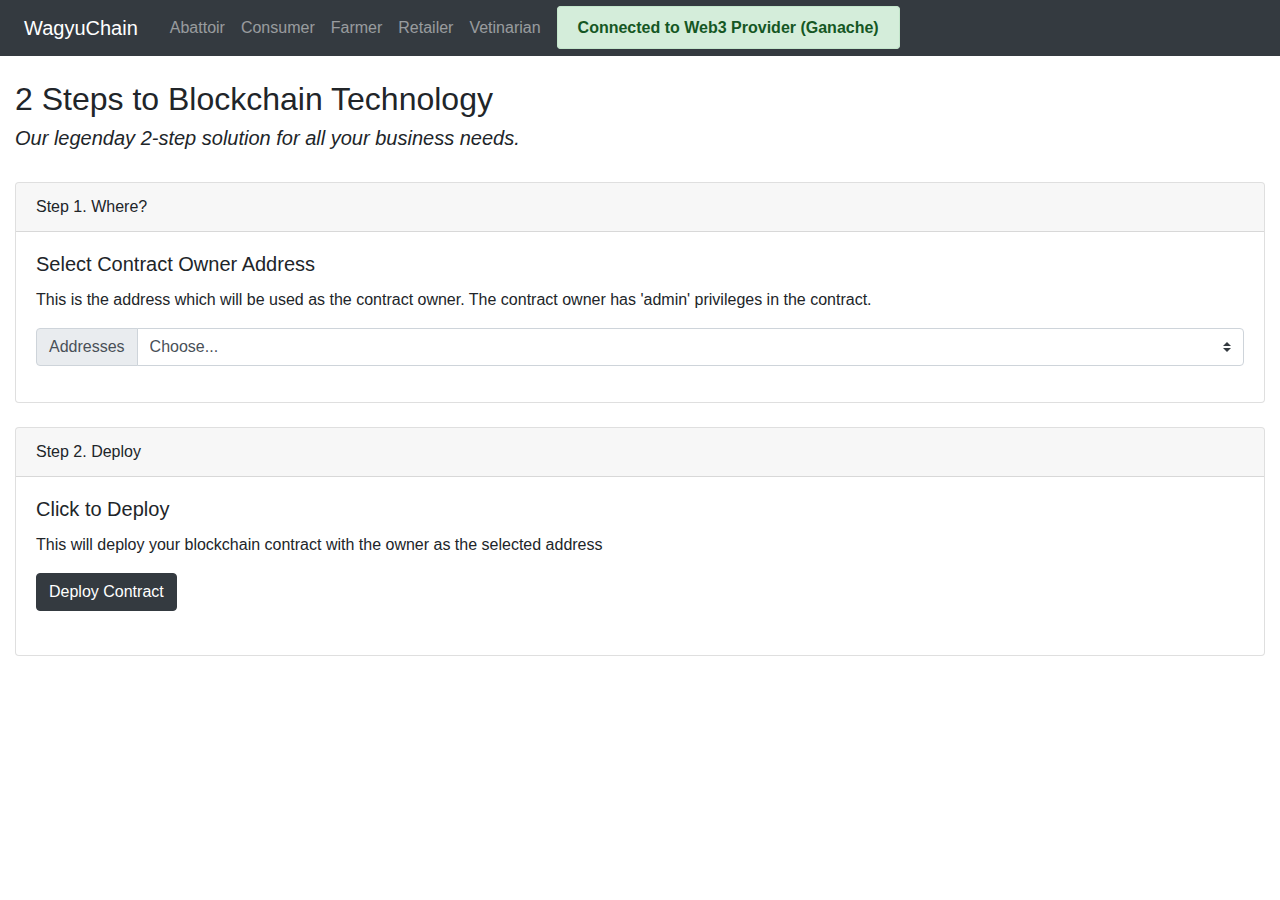
<file: WagyuChainFrontEnd/index.html>
<!DOCTYPE html>
<html lang="en">
<head>
    <meta charset="UTF-8">
    <title>WagyuChain Blockchain</title>
    <script src="https://code.jquery.com/jquery-3.4.0.min.js"></script>
    <script src="js/bootstrap.js"></script>
    <script src="js/web3.js"></script>
    <script src="js/wagyu_contract_helper.js"></script>
    <link rel="stylesheet" href="css/bootstrap.min.css"/>
    <link rel="stylesheet" href="css/wagyuchain.css"/>
    <link rel="stylesheet" href="https://use.fontawesome.com/releases/v5.8.1/css/all.css"
          integrity="sha384-50oBUHEmvpQ+1lW4y57PTFmhCaXp0ML5d60M1M7uH2+nqUivzIebhndOJK28anvf" crossorigin="anonymous">
</head>
<body>
<nav class="navbar navbar-expand-sm bg-dark navbar-dark">
    <!-- Links -->
    <ul class="nav navbar-nav">
        <li class="nav-item">
            <a class="navbar-brand nav-fill nav-link active" href="#index" data-toggle="tab">WagyuChain</a>
        </li>
        <li class="nav-item">
            <a class="nav-link" href="#abattoir" data-toggle="tab">Abattoir</a>
        </li>
        <li class="nav-item">
            <a class="nav-link" href="#consumer" data-toggle="tab">Consumer</a>
        </li>
        <li class="nav-item">
            <a class="nav-link" href="#farmer" data-toggle="tab">Farmer</a>
        </li>
        <li class="nav-item">
            <a class="nav-link" href="#retailer" data-toggle="tab">Retailer</a>
        </li>
        <li class="nav-item">
            <a class="nav-link" href="#vetinarian" data-toggle="tab">Vetinarian</a>
        </li>
        <li class="nav-item">
            <div class="nav-link"><strong class="alert alert-danger" id="web3provider_connection">Not Connected to Web3
                Provider</strong></div>
        </li>
    </ul>
    <div class="collapse navbar-collapse" id="navbarSupportedContent-4">
        <ul class="navbar-nav ml-auto">
            <li class="nav-item">
                <a class="nav-link"><b>Account</b></a>
            </li>
            <li class="nav-item dropdown">
                <div class="dropdown show">
                    <button type="button" class="btn btn-secondary dropdown-toggle" data-toggle="dropdown"
                            aria-haspopup="true" aria-expanded="false">
                        Select Account...
                    </button>

                    <div class="dropdown-menu dropdown-menu-right" aria-labelledby="dropdownMenuLink"
                         id="navbarProfiles">
                        <!--Add ether accounts here with template below-->
                        <!--<a class="dropdown-item" href="#">Add Account</a>-->
                    </div>
                </div>
            </li>
            <li class="nav-item">
                <a class="nav-link"><i class="fab fa-ethereum"></i><span id="activeAccountBalance"></span></a>
            </li>
        </ul>
    </div>
</nav>
<div class="container-fluid">
    <div id="alert-container"></div>
    <div class="tab-content">
        <div class="tab-pane active" id="index">
            <br/>
            <h2>2 Steps to Blockchain Technology</h2>
            <h5><i>Our legenday 2-step solution for all your business needs.</i></h5>
            <br/>
            <div class="card">
                <div class="card-header">
                    Step 1. Where?
                </div>
                <div class="card-body">
                    <h5 class="card-title">Select Contract Owner Address</h5>
                    <p class="card-text">This is the address which will be used as the contract owner. The contract
                        owner has 'admin' privileges in the contract. </p>
                    <div class="input-group mb-3">
                        <div class="input-group-prepend">
                            <label class="input-group-text" for="ownerAddress">Addresses</label>
                        </div>
                        <select class="custom-select" id="ownerAddress">
                            <option selected>Choose...</option>
                        </select>
                    </div>
                    <h6 id="notification_contract_already_exists" style="display: none">Contract already exists</h6>
                </div>
            </div>
            <br/>
            <div class="card">
                <div class="card-header">
                    Step 2. Deploy
                </div>
                <div class="card-body">
                    <h5 class="card-title">Click to Deploy</h5>
                    <p class="card-text">This will deploy your blockchain contract with the owner as the selected
                        address</p>
                    <input type="button" id="btnDeployContract" value="Deploy Contract" class="btn btn-dark"
                           onclick="deployContract();">
                    <br/>
                    <br/>
                    <div id="container_deployed" class="card-body alert alert-success" style="display: none">
                        <h5 class="card-title">Contract Deployed</h5>
                        <p id="container_deploy_address_holder" class="card-text">Contract deployed to address</p>
                    </div>
                </div>
            </div>
        </div>
        <div class="tab-pane" id="abattoir">
            <br/>
            <div class="card">
                <div class="card-body">
                    <h2>Abattoir Menu</h2>
                </div>
            </div>
            <br/>
            <div class="alert alert-danger alert-dismissible fade show" role="alert" id="error_alert_box"
                 hidden>
                <strong>Errors</strong>
                <ul id="error_list">
                </ul>
                <button type="button" class="close" data-dismiss="alert" aria-label="Close">
                    <span aria-hidden="true">&times;</span>
                </button>
            </div>
            <div class="card">
                <div class="card-header bg-light" data-toggle="collapse" href="#inputGroup01" style="cursor: pointer">
                    Slaughter Cow
                </div>
                <div class="collapse" id="inputGroup01">
                    <div class="card-body">
                        <div class="input-group mb-3">
                            <div class="input-group-prepend">
                                <label class="input-group-text" for="inputGroupSelect04_slaughterCow">Select Cow</label>
                            </div>
                            <select class="custom-select" id="inputGroupSelect04_slaughterCow">
                                <option selected>Choose...</option>
                            </select>
                        </div>
                        <div class="input-group mb-3">
                            <div class="input-group-prepend">
                                <label class="input-group-text" for="inputGroupSelect05_slaughterCow">Butcher</label>
                            </div>
                            <select class="custom-select" id="inputGroupSelect05_slaughterCow">
                                <option selected>Choose...</option>
                            </select>
                        </div>
                        <a href="#" id="btnSlaughterCow" class="btn btn-primary">Cow Slaughtered</a>
                    </div>
                </div>
            </div>
            <br/>
            <div class="card">
                <div class="card-header bg-light" data-toggle="collapse" href="#inputGroup02" style="cursor: pointer">
                    Add Cow Part
                </div>
                <div class="collapse" id="inputGroup02">
                    <div class="card-body">
                        <div class="input-group mb-3">
                            <div class="input-group-prepend">
                                <label class="input-group-text" for="inputGroupSelect01_addCowPart">Select Cow</label>
                            </div>
                            <select class="custom-select" id="inputGroupSelect01_addCowPart">
                                <option selected>Choose...</option>
                            </select>
                        </div>
                        <div class="input-group mb-3">
                            <div class="input-group-prepend">
                                <span class="input-group-text">Part ID</span>
                            </div>
                            <input type="number" class="form-control" id="inputNumberPartId">
                        </div>
                        <div class="input-group mb-3">
                            <div class="input-group-prepend">
                                <span class="input-group-text">Enter RFID Tag</span>
                            </div>
                            <input maxlength="32" type="text" class="form-control"
                                   aria-label="Amount (to the nearest dollar)" id="inputTextCowRFIDTag">
                        </div>
                        <div class="input-group mb-3">
                            <div class="input-group-prepend">
                                <span class="input-group-text">Butcher</span>
                            </div>
                            <select class="custom-select" id="inputGroupSelect02_addCowPart">
                                <option selected>Choose...</option>
                            </select>
                        </div>
                        <div class="input-group mb-3">
                            <div class="input-group-prepend">
                                <span class="input-group-text">Packaging ID</span>
                            </div>
                            <input type="number" class="form-control" id="inputNumberPackagingID">
                        </div>
                        <div class="input-group mb-3">
                            <div class="input-group-prepend">
                                <span class="input-group-text">Part Value</span>
                            </div>
                            <input type="number" class="form-control" id="inputNumberPartValue">
                        </div>
                        <div class="input-group mb-3">
                            <div class="input-group-prepend">
                                <span class="input-group-text">Part Description</span>
                            </div>
                            <input type="text" class="form-control" id="inputTextPartDescription">
                        </div>
                        <a href="#" id="btnAddCowPart" class="btn btn-primary">Add Part</a>
                    </div>
                </div>
            </div>
            <br/>
            <div class="card">
                <div class="card-header bg-light" data-toggle="collapse" href="#inputGroup03" style="cursor: pointer">
                    Set Part Value
                </div>
                <div class="collapse" id="inputGroup03">
                    <div class="card-body">
                        <div class="input-group mb-3">
                            <div class="input-group-prepend">
                                <label class="input-group-text" for="inputGroupSelect03_setPartValue">Cow</label>
                            </div>
                            <select class="custom-select" id="inputGroupSelect03_setPartValue">
                                <option selected>Choose...</option>
                            </select>
                        </div>
                        <div class="input-group mb-3">
                            <div class="input-group-prepend">
                                <span class="input-group-text">Part ID</span>
                            </div>
                            <input type="number" class="form-control" aria-label="Amount (to the nearest dollar)"
                                   id="inputPartValuePartId">
                        </div>
                        <Strong class="card-text">Current Part price is </Strong>
                        <p class="card-text" id="inputCurrentPartPrice_abattoir"></p>
                        <div class="input-group mb-3">
                            <div class="input-group-prepend">
                                <span class="input-group-text">New Price</span>
                            </div>
                            <input type="number" class="form-control" aria-label="Amount (to the nearest dollar)"
                                   id="inputPurchaseNewPartValue">
                        </div>
                        <a href="#" id="btnSetPartValue" class="btn btn-primary">Update Value</a>
                    </div>
                </div>
            </div>
            <br/>
        </div>
        <div class="tab-pane" id="consumer">
            <div class="card">
                <div class="card-body">
                    <h2>Consumer Menu</h2>
                </div>
            </div>
            <br/>
            <div class="alert alert-danger alert-dismissible fade show" role="alert" id="error_alert_box_Consumer"
                 hidden>
                <strong>Errors</strong>
                <ul id="error_list_Consumer">
                </ul>
                <button type="button" class="close" data-dismiss="alert" aria-label="Close">
                    <span aria-hidden="true">&times;</span>
                </button>
            </div>
            <div class="card">
                <div class="card-header bg-light" data-toggle="collapse" href="#inputGroup01_Consumer"
                     style="cursor: pointer">
                    Purchase Meat
                </div>
                <div class="collapse" id="inputGroup01_Consumer">
                    <div class="card-body">
                        <div class="input-group mb-3">
                            <div class="input-group-prepend">
                                <label class="input-group-text" for="inputGroupSelect01_Consumer">Cow</label>
                            </div>
                            <select class="custom-select" id="inputGroupSelect01_Consumer">
                                <option selected>Choose...</option>
                            </select>
                        </div>
                        <div class="input-group mb-3">
                            <div class="input-group-prepend">
                                <span class="input-group-text">Part ID</span>
                            </div>
                            <input type="number" class="form-control" aria-label="Amount (to the nearest dollar)"
                                   id="inputPurchasePartId_Consumer">
                        </div>
                        <a href="#" id="btnPurchasePart_Consumer" class="btn btn-primary">Purchase</a>
                    </div>
                </div>
            </div>
            <br/>
            <div class="card">
                <div class="card-header bg-light" data-toggle="collapse" href="#inputGroup02_Consumer"
                     style="cursor: pointer">
                    View Part History
                </div>

                <div class="collapse" id="inputGroup02_Consumer">
                    <div class="card-body">
                        <div class="input-group mb-3">
                            <div class="input-group-prepend">
                                <label class="input-group-text" for="inputGroupSelect02_Consumer">Cow</label>
                            </div>
                            <select class="custom-select" id="inputGroupSelect02_Consumer">
                                <option selected>Choose...</option>
                            </select>
                        </div>
                        <div class="input-group mb-3">
                            <div class="input-group-prepend">
                                <span class="input-group-text">Part ID</span>
                            </div>
                            <input type="number" class="form-control" aria-label="Amount (to the nearest dollar)"
                                   id="inputViewPartIdHistory">
                        </div>
                        <a href="#" id="btnViewPartHistory_Consumer" class="btn btn-primary">View</a>
                    </div>
                </div>
            </div>
            <br/>
        </div>
        <div class="tab-pane" id="farmer">
            <br/>
            <div class="card">
                <div class="card-body">
                    <h2>Farmer Menu</h2>
                </div>
            </div>
            <br/>
            <h4>Blockchain Actions</h4>
            <br/>
            <div class="alert alert-danger alert-dismissible fade show" role="alert" id="error_alert_box_Farmer"
                 hidden>
                <strong>Errors</strong>
                <ul id="error_list_Farmer">
                </ul>
                <button type="button" class="close" data-dismiss="alert" aria-label="Close">
                    <span aria-hidden="true">&times;</span>
                </button>
            </div>
            <div id="accordian">
                <div class="card">
                    <div class="card-header bg-light" data-toggle="collapse" href="#inputGroup01_Farmer"
                         style="cursor: pointer">
                        Add Cow
                    </div>
                    <div class="collapse" id="inputGroup01_Farmer">
                        <div class="card-body">
                            <h5 class="card-title">Create a blockchain entry for your cow</h5>
                            <div class="input-group mb-3">
                                <div class="input-group-prepend">
                                    <span class="input-group-text">Cow RFID Tag</span>
                                </div>
                                <input maxlength="32" type="text" class="form-control"
                                       aria-label="Amount (to the nearest dollar)" id="inputTextCowRFIDTag_Farmer">
                            </div>

                            <div class="input-group mb-3">
                                <div class="input-group-prepend">
                                    <span class="input-group-text">New Cow Address</span>
                                </div>
                                <input type="text" class="form-control" aria-label="Amount (to the nearest dollar)"
                                       id="inputTextNewAddress">
                                <div class="input-group-append">
                                    <button onclick="$('#inputTextNewAddress').val(generateNewAddress($('#inputTextCowRFIDTag_Farmer').val()))"
                                            class="btn btn-outline-secondary btn-dark" type="button"><span
                                            class="text-white">Auto-generate</span>
                                    </button>
                                </div>
                            </div>

                            <div class="input-group mb-3">
                                <div class="input-group-prepend">
                                    <div class="input-group-text">
                                        <input type="checkbox" aria-label="Checkbox for following text input"
                                               id="inputCheckIsMale"> Is Male Cow
                                    </div>
                                </div>
                            </div>

                            <div class="input-group mb-3">
                                <div class="input-group-prepend">
                                    <div class="input-group-text">
                                        <input type="checkbox" aria-label="Checkbox for following text input" checked
                                               id="inputCheckNoValidParentMale">
                                    </div>
                                    <label class="input-group-text" for="inputGroupSelect04_Farmer">Choose Male
                                        Parent</label>
                                </div>
                                <select class="custom-select" id="inputGroupSelect04_Farmer">
                                    <option selected>Choose...</option>
                                </select>
                                <div class="input-group-append">
                                    <button onclick="addEntryToSelect('inputGroupSelect04_Farmer', generateNewAddress($('#inputTextNewAddress').val()), true)"
                                            class="btn btn-outline-secondary btn-dark" type="button"><span
                                            class="text-white">Auto-generate</span>
                                    </button>
                                </div>
                            </div>

                            <div class="input-group mb-3">
                                <div class="input-group-prepend">
                                    <div class="input-group-text">
                                        <input type="checkbox" aria-label="Checkbox for following text input" checked
                                               id="inputCheckNoValidParentFemale">
                                    </div>
                                    <label class="input-group-text" for="inputGroupSelect05_Farmer">Choose Female
                                        Parent</label>
                                </div>
                                <select class="custom-select" id="inputGroupSelect05_Farmer">
                                    <option selected>Choose...</option>
                                </select>
                                <div class="input-group-append">
                                    <button onclick="addEntryToSelect('inputGroupSelect05_Farmer', generateNewAddress($('#inputTextNewAddress').val()), true)"
                                            class="btn btn-outline-secondary btn-dark" type="button"><span
                                            class="text-white">Auto-generate</span>
                                    </button>
                                </div>
                            </div>

                            <div class="input-group mb-3">
                                <div class="input-group-prepend">
                                    <label class="input-group-text" for="inputGroupSelect02_Farmer">Choose Farm</label>
                                </div>
                                <select class="custom-select" id="inputGroupSelect02_Farmer">
                                    <option selected>Choose...</option>
                                </select>
                                <div class="input-group-append">
                                    <button onclick="addEntryToSelect('inputGroupSelect02_Farmer', generateNewAddress(_activeAccount), true)"
                                            class="btn btn-outline-secondary btn-dark" type="button"><span
                                            class="text-white">Auto-generate</span>
                                    </button>
                                </div>
                            </div>

                            <div class="input-group mb-3">
                                <div class="input-group-prepend">
                                    <div class="input-group-text">
                                        <input type="checkbox" aria-label="Checkbox for following text input" checked
                                               id="inputCheckVet">
                                    </div>
                                    <span class="input-group-text">Vetinarian</span>
                                </div>
                                <select class="custom-select" id="inputTextVetAddress">
                                    <option selected>Choose...</option>
                                </select>
                                <div class="input-group-append">
                                    <button onclick="addEntryToSelect('inputTextVetAddress', generateNewAddress(_activeAccount), true)"
                                            class="btn btn-outline-secondary btn-dark" type="button"><span
                                            class="text-white">Auto-generate</span>
                                    </button>
                                </div>
                            </div>

                            <div class="input-group mb-3">
                                <div class="input-group-prepend">
                                    <span class="input-group-text">Weight (Kg)</span>
                                </div>
                                <input type="number" class="form-control" id="inputNumberWeight">
                            </div>

                            <div class="input-group mb-3">
                                <div class="input-group-prepend">
                                    <span class="input-group-text">Height and Length (cm)</span>
                                </div>
                                <input type="number" class="form-control" id="inputNumberHeight">
                                <input type="number" class="form-control" id="inputNumberLength">
                            </div>

                            <div class="input-group mb-3">
                                <div class="input-group-prepend">
                                    <span class="input-group-text">Value (Ether)</span>
                                </div>
                                <input type="number" class="form-control" aria-label="Amount (to the nearest dollar)"
                                       id="inputNumberEtherValue">
                            </div>

                            <div class="input-group mb-3">
                                <div class="input-group-prepend">
                                    <label for="inputGroupSelect03_Farmer" class="input-group-text">Abottoir</label>
                                </div>
                                <select class="custom-select" id="inputGroupSelect03_Farmer">
                                    <option selected>Choose...</option>
                                </select>
                                <div class="input-group-append">
                                    <button onclick="addEntryToSelect('inputGroupSelect03_Farmer', generateNewAddress(_activeAccount), true)"
                                            class="btn btn-outline-secondary btn-dark" type="button"><span
                                            class="text-white">Auto-generate</span>
                                    </button>
                                </div>
                            </div>
                            <a href="#" id="btnAddCow" class="btn btn-primary">Add New Cow</a>
                        </div>
                    </div>
                </div>
                <br/>
                <div class="card">
                    <div class="card-header bg-light" data-toggle="collapse" href="#inputGroup02_Farmer"
                         style="cursor: pointer">
                        Purchase Cow (Transfer)
                    </div>
                    <div class="collapse" id="inputGroup02_Farmer">
                        <div class="card-body">
                            <p class="card-text">Purchase a cow by selecting the cow below.</p>
                            <div class="input-group mb-3">
                                <div class="input-group-prepend">
                                    <label class="input-group-text" for="inputGroupSelect01_Farmer">Cows for
                                        Sale</label>
                                </div>
                                <select class="custom-select" id="inputGroupSelect01_Farmer">
                                    <option selected>Choose...</option>
                                </select>
                            </div>
                            <a href="#" id="btnPurchaseCow" class="btn btn-primary">Purchase</a>
                        </div>
                    </div>
                </div>
                <br/>
                <div class="card">
                    <div class="card-header bg-light" data-toggle="collapse" href="#inputGroup03_Farmer"
                         style="cursor: pointer">
                        Relocate Cow
                    </div>
                    <div class="collapse" id="inputGroup03_Farmer">
                        <div class="card-body">
                            <p class="card-text">Transfer cow to new farm</p>
                            <div class="input-group mb-3">
                                <div class="input-group-prepend">
                                    <label class="input-group-text" for="inputGroupSelect09_Farmer">Owned Cows</label>
                                </div>
                                <select class="custom-select" id="inputGroupSelect09_Farmer">
                                    <option selected>Choose...</option>
                                </select>
                            </div>
                            <div class="input-group mb-3">
                                <div class="input-group-prepend">
                                    <label class="input-group-text" for="inputGroupSelect10_Farmer">New Farm</label>
                                </div>
                                <select class="custom-select" id="inputGroupSelect10_Farmer">
                                    <option selected>Choose...</option>
                                </select>
                            </div>
                            <a href="#" id="btnRelocate" class="btn btn-primary">Relocate</a>
                        </div>
                    </div>
                </div>
                <br/>
                <div class="card">
                    <div class="card-header bg-light" data-toggle="collapse" href="#inputGroup04_Farmer"
                         style="cursor: pointer">
                        Add Cow Meal
                    </div>
                    <div class="collapse" id="inputGroup04_Farmer">
                        <div class="card-body">
                            <p class="card-text">Add cow meal</p>
                            <div class="input-group mb-3">
                                <div class="input-group-prepend">
                                    <label class="input-group-text" for="inputGroupSelect08_Farmer">Cow</label>
                                </div>
                                <select class="custom-select" id="inputGroupSelect08_Farmer">
                                    <option selected>Choose...</option>
                                </select>
                            </div>
                            <div class="input-group mb-3">
                                <div class="input-group-prepend">
                                    <span class="input-group-text">Food Type</span>
                                </div>
                                <input type="text" class="form-control" aria-label="Amount (to the nearest dollar)"
                                       id="inputTextFoodType">
                            </div>
                            <div class="input-group mb-3">
                                <div class="input-group-prepend">
                                    <span class="input-group-text">Quantity (Kg)</span>
                                </div>
                                <input type="number" class="form-control" aria-label="Amount (to the nearest dollar)"
                                       id="inputNumberFoodQuantity">
                            </div>
                            <a href="#" id="btnAddMeal" class="btn btn-primary">Add Meal</a>
                        </div>
                    </div>
                </div>
                <br/>
                <div class="card">
                    <div class="card-header bg-light" data-toggle="collapse" href="#inputGroup05_Farmer"
                         style="cursor: pointer">
                        Send Cow to Abattoir
                    </div>
                    <div class="collapse" id="inputGroup05_Farmer">
                        <div class="card-body">
                            <div class="input-group mb-3">
                                <div class="input-group-prepend">
                                    <label class="input-group-text" for="inputGroupSelect11_Farmer">New Farm</label>
                                </div>
                                <select class="custom-select" id="inputGroupSelect11_Farmer">
                                    <option selected>Choose...</option>
                                </select>
                            </div>
                            <a href="#" id="btnToAbbottoir" class="btn btn-primary">Slaughter Cow</a>
                        </div>
                    </div>
                </div>
                <br/>
                <div class="card">
                    <div class="card-header bg-light" data-toggle="collapse" href="#inputGroup06_Farmer"
                         style="cursor: pointer">
                        Set Market Status
                    </div>
                    <div class="collapse" id="inputGroup06_Farmer">
                        <div class="card-body">
                            <div class="input-group mb-3">
                                <div class="input-group-prepend">
                                    <label class="input-group-text" for="inputGroupSelect12_Farmer">Cow</label>
                                </div>
                                <select class="custom-select" id="inputGroupSelect12_Farmer">
                                    <option selected>Choose...</option>
                                </select>
                            </div>
                            <strong class="card-text">Current Market Status</strong>
                            <p class="card-text" id="inputCurrentMarketStatus"></p>
                            <input type="checkbox" aria-label="Checkbox for following text input"
                                   id="inputCheck_CurrentMarketStatus"> Check to set for sale.<br/>
                            <a href="#" id="btnSetForSale" class="btn btn-primary">Update Market Status</a>
                        </div>
                    </div>
                </div>
                <br/>
                <div class="card">
                    <div class="card-header bg-light" data-toggle="collapse" href="#inputGroup07_Farmer"
                         style="cursor: pointer">
                        Set Vetinarian
                    </div>
                    <div class="collapse" id="inputGroup07_Farmer">
                        <div class="card-body">
                            <div class="input-group mb-3">
                                <div class="input-group-prepend">
                                    <label class="input-group-text" for="inputGroupSelect13_Farmer">Cow</label>
                                </div>
                                <select class="custom-select" id="inputGroupSelect13_Farmer">
                                    <option selected>Choose...</option>
                                </select>
                            </div>
                            <Strong class="card-text">Current Vetinarian is </Strong>
                            <p class="card-text" id="inputCurrentVetinarian"></p>

                            <div class="input-group mb-3">
                                <div class="input-group-prepend">
                                    <label class="input-group-text" for="inputGroupSelect14_Farmer">New
                                        Vetinarian</label>
                                </div>
                                <select class="custom-select" id="inputGroupSelect14_Farmer">
                                    <option selected>Choose...</option>
                                </select>
                            </div>
                            <a href="#" id="btnSetVetinarian" class="btn btn-primary">Update Vetinarian</a>
                        </div>
                    </div>
                </div>
                <br/>
                <div class="card">
                    <div class="card-header bg-light" data-toggle="collapse" href="#inputGroup08_Farmer"
                         style="cursor: pointer">
                        Set Cow Status
                    </div>
                    <div class="collapse" id="inputGroup08_Farmer">
                        <div class="card-body">
                            <div class="input-group mb-3">
                                <div class="input-group-prepend">
                                    <label class="input-group-text" for="inputGroupSelect15_Farmer">Cow</label>
                                </div>
                                <select class="custom-select" id="inputGroupSelect15_Farmer">
                                    <option selected>Choose...</option>
                                </select>
                            </div>
                            <div class="input-group mb-3">
                                <div class="input-group-prepend">
                                    <label class="input-group-text" for="inputGroupSelectStatus">Cow Status</label>
                                </div>
                                <select class="custom-select" id="inputGroupSelectStatus">
                                    <option selected>Choose...</option>
                                    <option value="0">Calf</option>
                                    <option value="1">Adult</option>
                                    <option value="2">Diseased</option>
                                    <option value="3">Dead</option>
                                    <option value="4">Slaughter Ready</option>
                                    <option value="5">Slaughtered</option>
                                </select>
                            </div>
                            <a href="#" id="btnSetCowStatus" class="btn btn-primary">Update Status</a>
                        </div>
                    </div>
                </div>
            </div>
        </div>
        <div class="tab-pane" id="retailer">
            <div class="card">
                <div class="card-body">
                    <h2>Retailer Menu</h2>
                </div>
            </div>
            <br/>
            <div class="alert alert-danger alert-dismissible fade show" role="alert" id="error_alert_box_Retailer"
                 hidden>
                <strong>Errors</strong>
                <ul id="error_list_Retailer">
                </ul>
                <button type="button" class="close" data-dismiss="alert" aria-label="Close">
                    <span aria-hidden="true">&times;</span>
                </button>
            </div>
            <div class="card">
                <div class="card-header bg-light" data-toggle="collapse" href="#inputGroup01_Retailer"
                     style="cursor: pointer">
                    Purchase Parts
                </div>
                <div class="collapse" id="inputGroup01_Retailer">
                    <div class="card-body">
                        <div class="input-group mb-3">
                            <div class="input-group-prepend">
                                <label class="input-group-text" for="inputGroupSelect01">Cow</label>
                            </div>
                            <select class="custom-select" id="inputGroupSelect01">
                                <option selected>Choose...</option>
                            </select>
                        </div>
                        <div class="input-group mb-3">
                            <div class="input-group-prepend">
                                <span class="input-group-text">Part ID</span>
                            </div>
                            <input type="number" class="form-control" aria-label="Amount (to the nearest dollar)"
                                   id="inputPurchasePartId">
                        </div>
                        <a href="#" id="btnTransferPart_Retailer" class="btn btn-primary">Purchase</a>
                    </div>
                </div>
            </div>
            <br/>
            <div class="card">
                <div class="card-header bg-light" data-toggle="collapse" href="#inputGroup02_Retailer"
                     style="cursor: pointer">
                    Set Part Value
                </div>
                <div class="collapse" id="inputGroup02_Retailer">
                    <div class="card-body">
                        <div class="input-group mb-3">
                            <div class="input-group-prepend">
                                <label class="input-group-text" for="inputGroupSelect02">Cow</label>
                            </div>
                            <select class="custom-select" id="inputGroupSelect02">
                                <option selected>Choose...</option>
                            </select>
                        </div>
                        <div class="input-group mb-3">
                            <div class="input-group-prepend">
                                <span class="input-group-text">Part ID</span>
                            </div>
                            <input type="number" class="form-control" aria-label="Amount (to the nearest dollar)"
                                   id="inputPartValuePartId_Retailer">
                        </div>
                        <Strong class="card-text">Current Part price is </Strong>
                        <p class="card-text" id="inputCurrentPartPrice_retailer"></p>
                        <div class="input-group mb-3">
                            <div class="input-group-prepend">
                                <span class="input-group-text">New Price</span>
                            </div>
                            <input type="number" class="form-control" aria-label="Amount (to the nearest dollar)"
                                   id="inputPurchaseNewPartValue_Retailer">
                        </div>
                        <a href="#" id="btnSetPartValue_Retailer" class="btn btn-primary">New Part Value</a>
                    </div>
                </div>
            </div>
        </div>
        <div class="tab-pane" id="vetinarian">
            <div class="card">
                <div class="card-body">
                    <h2>Vetinarian Menu</h2>
                </div>
            </div>
            <br/>
            <div class="alert alert-danger alert-dismissible fade show" role="alert" id="error_alert_box_Vet"
                 hidden>
                <strong>Errors</strong>
                <ul id="error_list_Vet">
                </ul>
                <button type="button" class="close" data-dismiss="alert" aria-label="Close">
                    <span aria-hidden="true">&times;</span>
                </button>
            </div>
            <div class="card">
                <div class="card-header bg-light" data-toggle="collapse" href="#inputGroup01_Vet"
                     style="cursor: pointer">
                    Add Checkup
                </div>
                <div class="collapse" id="inputGroup01_Vet">
                    <div class="card-body">
                        <div class="input-group mb-3">
                            <div class="input-group-prepend">
                                <label class="input-group-text" for="inputGroupSelect01_Vet">Select Cow</label>
                            </div>
                            <select class="custom-select" id="inputGroupSelect01_Vet">
                                <option selected>Choose...</option>
                            </select>
                        </div>
                        <div class="input-group mb-3">
                            <div class="input-group-prepend">
                                <span class="input-group-text">Animal Condition</span>
                            </div>
                            <input type="text" class="form-control" id="inputTextAnimalCondition">
                        </div>
                        <div class="input-group mb-3">
                            <div class="input-group-prepend">
                                <span class="input-group-text">Checkup Description</span>
                            </div>
                            <input type="text" class="form-control" id="inputTextVetCheckupDescription">
                        </div>
                        <a href="#" id="btnAddCheckup" class="btn btn-primary">Add Checkup</a>
                    </div>
                </div>
            </div>
            <br/>
        </div>
    </div>
</div>
<script>

    window.addEventListener('etherAccountsUpdated', function (data) {
        addEntriesToSelect('ownerAddress', data.detail);
        addEntriesToSelect('inputGroupSelect02_addCowPart', data.detail);
        addEntriesToSelect('inputGroupSelect05_slaughterCow', data.detail);
        addEntriesToSelect('inputGroupSelect10_Farmer', data.detail);
        addEntriesToSelect('inputGroupSelect11_Farmer', data.detail);
        addEntriesToSelect('inputGroupSelect14_Farmer', data.detail);
    });

    window.addEventListener('activeAccountChanged', function (data) {
        if (document.getElementById("inputTextVetAddress")) {
            document.getElementById("inputTextVetAddress").value = data.detail;
        }
    });

    document.getElementById("ownerAddress").addEventListener('change', function (item) {
        document.getElementById("notification_contract_already_exists").style.display = (checkContractExists(item.target.value)) ? '' : 'none';
    });

    function addCheckup() {
        //Clear error list and set hidden
        $('#error_list_Vet').empty();
        $('#error_alert_box_Vet').attr("hidden");

        let cowAddress = $('#inputGroupSelect01_Vet').val();
        if (cowAddress === "" || cowAddress === "Choose...") {
            addItemToList(document.getElementById("error_list_Vet"), "Cow Address cannot be empty");
        }

        let condition = $('#inputTextAnimalCondition').val();
        if (condition === "") {
            addItemToList(document.getElementById("error_list_Vet"), "Animal condition field cannot be empty");
        }

        let description = $('#inputTextVetCheckupDescription').val();
        if (description === "") {
            addItemToList(document.getElementById("error_list_Vet"), "Checkup description cannot be empty");
        }

        if (document.querySelectorAll("#error_list_Vet > li").length > 0) {
            console.log("Errors while adding cow.");
            $('#error_alert_box_Vet').removeAttr("hidden");
        } else {

            let id = 0;
            web3Contract.checkupReceived.sendTransaction(cowAddress, id, condition, description, {
                from: _activeAccount,
                gas: 1000000,
                gasPrice: 100
            }, (error, result) => {
                if (error !== null) {
                    alert(error);
                } else {
                    console.log("Cow's vetinary checkup added ( " + result + ")");
                }
            });
        }
    };
    function purchasePart_Consumer() {
        //Clear error list and set hidden
        $('#error_list_Consumer').empty();
        $('#error_alert_box_Consumer').attr("hidden");

        let cowAddress = $('#inputGroupSelect01_Consumer').val();
        if (cowAddress === "" || cowAddress === "Choose...") {
            addItemToList(document.getElementById("error_list_Consumer"), "Cow Address cannot be empty");
        }

        let partId = $('#inputPurchasePartId_Consumer').val();
        if (partId === "") {
            addItemToList(document.getElementById("error_list_Consumer"), "Part ID cannot be empty");
        }

        if (document.querySelectorAll("#error_list_Consumer > li").length > 0) {
            console.log("Errors while adding cow.");
            $('#error_alert_box_Consumer').removeAttr("hidden");
        } else {

            web3Contract.buyPart.sendTransaction(cowAddress, partId, _activeAccount, {
                from: _activeAccount,
                gas: 1000000,
                gasPrice: 100
            }, (error, result) => {
                if (error !== null) {
                    alert(error);
                } else {
                    console.log("Purchased a Wagyu cow part ( " + result + ")");
                }
            });
        }
    };
    function viewPartHistory_Consumer() {
        //Clear error list and set hidden
        $('#error_list_Consumer').empty();
        $('#error_alert_box_Consumer').attr("hidden");

        let cowAddress = $('#inputGroupSelect02_Consumer').val();
        if (cowAddress === "" || cowAddress === "Choose...") {
            addItemToList(document.getElementById("error_list_Consumer"), "Cow Address cannot be empty");
        }

        let partId = $('#inputViewPartIdHistory').val();
        if (partId === "") {
            addItemToList(document.getElementById("error_list_Consumer"), "Part Id cannot be empty");
        }

        updateTable(cowAddress, partId);
    };
    function addCow() {
        //Clear error list and set hidden
        $('#error_list_Farmer').empty();
        $('#error_alert_box_Farmer').attr("hidden");

        // check for component sanity
        let rfid = $('#inputTextCowRFIDTag_Farmer').val();
        if (rfid === "") {
            addItemToList(document.getElementById("error_list_Farmer"), "RFID Tag cannot be empty");
        }

        let cowAddress = $('#inputTextNewAddress').val();
        if (cowAddress === "") {
            addItemToList(document.getElementById("error_list_Farmer"), "Cow Address cannot be empty");
        }

        let farmAddress = $('#inputGroupSelect02_Farmer').val();
        if (farmAddress === "" || farmAddress === "Choose...") {
            addItemToList(document.getElementById("error_list_Farmer"), "Invalid Farm Address");
        }

        let parentMale = $('#inputGroupSelect04_Farmer').val();
        if (farmAddress === "" || farmAddress === "Choose...") {
            addItemToList(document.getElementById("error_list_Farmer"), "Male Parent Address cannot be empty");
        }

        let parentFemale = $('#inputGroupSelect05_Farmer').val();
        if (farmAddress === "" || farmAddress === "Choose...") {
            addItemToList(document.getElementById("error_list_Farmer"), "Female Parent Address cannot be empty");
        }

        let vetAddress = $('#inputTextVetAddress').val();
        if (vetAddress === "" || vetAddress === "Choose...") {
            addItemToList(document.getElementById("error_list_Farmer"), "Vetinarian Address cannot be empty");
        }

        let weight = $('#inputNumberWeight').val();
        if (weight === "" || weight === "0") {
            addItemToList(document.getElementById("error_list_Farmer"), "Weight cannot be empty and must be bigger than 0");
        }

        let height = $('#inputNumberHeight').val();
        if (height === "" || height === "0") {
            addItemToList(document.getElementById("error_list_Farmer"), "Height cannot be empty and must be bigger than 0");
        }

        let length = $('#inputNumberLength').val();
        if (length === "" || length === "0") {
            addItemToList(document.getElementById("error_list_Farmer"), "Length cannot be empty and must be bigger than 0");
        }

        let ether = $('#inputNumberEtherValue').val();
        if (ether === "") {
            addItemToList(document.getElementById("error_list_Farmer"), "Value cannot be empty");
        }

        let abattoir = $('#inputGroupSelect03_Farmer').val();
        if (abattoir === "" || abattoir === "Choose...") {
            addItemToList(document.getElementById("error_list_Farmer"), "Abattoir Address cannot be empty");
        }

        let isMale = document.getElementById("inputCheckIsMale").checked;

        // Check if there are errors to display, then display them, else continue
        if (document.querySelectorAll("#error_list_Farmer > li").length > 0) {
            console.log("Errors while adding cow.");
            $('#error_alert_box_Farmer').removeAttr("hidden");
        } else {
            // Convert value to wei
            let weiValue = web3.toWei(ether, 'ether');

            web3Contract.born.sendTransaction(cowAddress, farmAddress, vetAddress, rfid, weiValue, [weight, height, length], isMale, [parentMale, parentFemale], abattoir, {
                from: _activeAccount,
                gas: 1000000,
                gasPrice: 100
            }, (error, result) => {
                if (error !== null) {
                    alert(error);
                    console.log(error);
                } else {
                    console.log("Cow added to blockchain ( " + result + ")");
                }
            });
        }
    };
    function relocate() {
        //Clear error list and set hidden
        $('#error_list_Farmer').empty();
        $('#error_alert_box_Farmer').attr("hidden");

        let cowAddress = $('#inputGroupSelect09_Farmer').val();
        if (cowAddress === "" || cowAddress === "Choose...") {
            addItemToList(document.getElementById("error_list_Farmer"), "Cow Address cannot be empty");
        }

        let newFarmAddress = $('#inputGroupSelect10_Farmer').val();
        if (newFarmAddress === "" || newFarmAddress === "Choose...") {
            addItemToList(document.getElementById("error_list_Farmer"), "Farm Address cannot be empty");
        }

        if (document.querySelectorAll("#error_list_Farmer > li").length > 0) {
            console.log("Errors while adding cow.");
            $('#error_alert_box_Farmer').removeAttr("hidden");
        } else {
            // Convert value to wei
            let weiValue = web3.toWei(ether, 'ether');

            web3Contract.relocate.sendTransaction(cowAddress, newFarmAddress, {
                from: _activeAccount,
                gas: 1000000,
                gasPrice: 100
            }, (error, result) => {
                if (error !== null) {
                    alert(error);
                } else {
                    console.log("Cow relocated ( " + result + ")");
                }
            });
        }
    };
    function purchaseCow() {
        //Clear error list and set hidden
        $('#error_list_Farmer').empty();
        $('#error_alert_box_Farmer').attr("hidden");

        let cowAddress = $('#inputGroupSelect13_Farmer').val();
        if (cowAddress === "" || cowAddress === "Choose...") {
            addItemToList(document.getElementById("error_list_Farmer"), "Cow Address cannot be empty");
        }

        if (document.querySelectorAll("#error_list_Farmer > li").length > 0) {
            console.log("Errors while adding cow.");
            $('#error_alert_box_Farmer').removeAttr("hidden");
        } else {

            web3Contract.transfer.sendTransaction(cowAddress, {
                from: _activeAccount,
                gas: 1000000,
                gasPrice: 100
            }, (error, result) => {
                if (error !== null) {
                    alert(error);
                } else {
                    console.log("Cow added to blockchain ( " + result + ")");
                }
            });
        }
    };
    function addMeal() {
        //Clear error list and set hidden
        $('#error_list_Farmer').empty();
        $('#error_alert_box_Farmer').attr("hidden");

        let cowAddress = $('#inputGroupSelect09_Farmer').val();
        if (cowAddress === "" || cowAddress === "Choose...") {
            addItemToList(document.getElementById("error_list_Farmer"), "Cow Address cannot be empty");
        }

        let foodType = $('#inputTextFoodType').val();
        if (foodType === "") {
            addItemToList(document.getElementById("error_list_Farmer"), "Food type cannot be empty");
        }

        let foodQuantity = $('#inputNumberFoodQuantity').val();
        if (foodQuantity === "" || foodQuantity === "0") {
            addItemToList(document.getElementById("error_list_Farmer"), "Food quantity cannot be empty and must be bigger than 0");
        }

        if (document.querySelectorAll("#error_list_Farmer > li").length > 0) {
            console.log("Errors while adding cow.");
            $('#error_alert_box_Farmer').removeAttr("hidden");
        } else {
            let id = 0;
            web3Contract.mealReceived.sendTransaction(cowAddress, id, foodType, foodQuantity, {
                from: _activeAccount,
                gas: 1000000,
                gasPrice: 100
            }, (error, result) => {
                if (error !== null) {
                    alert(error);
                } else {
                    console.log("Cow's meal added ( " + result + ")");
                }
            });
        }
    };
    function toAbbottoir() {
        //Clear error list and set hidden
        $('#error_list_Farmer').empty();
        $('#error_alert_box_Farmer').attr("hidden");

        let cowAddress = $('#inputGroupSelect11_Farmer').val();
        if (cowAddress === "" || cowAddress === "Choose...") {
            addItemToList(document.getElementById("error_list_Farmer"), "Cow Address cannot be empty");
        }

        if (document.querySelectorAll("#error_list_Farmer > li").length > 0) {
            console.log("Errors while adding cow.");
            $('#error_alert_box_Farmer').removeAttr("hidden");
        } else {
            web3Contract.sendToAbattoir.sendTransaction(cowAddress, {
                from: _activeAccount,
                gas: 1000000,
                gasPrice: 100
            }, (error, result) => {
                if (error !== null) {
                    alert(error);
                } else {
                    console.log("Cow sent to abattoir ( " + result + ")");
                }
            });
        }
    };
    function setForSale() {
        //Clear error list and set hidden
        $('#error_list_Farmer').empty();
        $('#error_alert_box_Farmer').attr("hidden");

        let cowAddress = $('#inputGroupSelect12_Farmer').val();
        if (cowAddress === "" || cowAddress === "Choose...") {
            addItemToList(document.getElementById("error_list_Farmer"), "Cow Address cannot be empty");
        }

        let isForSale = document.getElementById("inputCheck_CurrentMarketStatus").checked;

        if (document.querySelectorAll("#error_list_Farmer > li").length > 0) {
            console.log("Errors while adding cow.");
            $('#error_alert_box_Farmer').removeAttr("hidden");
        } else {
            web3Contract.setCowMarketStatus.sendTransaction(cowAddress, isForSale, {
                from: _activeAccount,
                gas: 1000000,
                gasPrice: 100
            }, (error, result) => {
                if (error !== null) {
                    alert(error);
                } else {
                    console.log("Cow Market Status set  ( " + result + ")");
                }
            });
        }
    };
    function setVetinarian() {
        //Clear error list and set hidden
        $('#error_list_Farmer').empty();
        $('#error_alert_box_Farmer').attr("hidden");

        let cowAddress = $('#inputGroupSelect13_Farmer').val();
        if (cowAddress === "" || cowAddress === "Choose...") {
            addItemToList(document.getElementById("error_list_Farmer"), "Cow Address cannot be empty");
        }

        let newVet = $('#inputGroupSelect14_Farmer').val();
        if (newVet === "" || newVet === "Choose...") {
            addItemToList(document.getElementById("error_list_Farmer"), "New Vetinarian Address cannot be empty");
        }

        if (document.querySelectorAll("#error_list_Farmer > li").length > 0) {
            console.log("Errors while adding cow.");
            $('#error_alert_box_Farmer').removeAttr("hidden");
        } else {

            web3Contract.setVetinarian.sendTransaction(cowAddress, newVet, {
                from: _activeAccount,
                gas: 1000000,
                gasPrice: 100
            }, (error, result) => {
                if (error !== null) {
                    alert(error);
                } else {
                    console.log("New Cow Vetinarian set ( " + result + ")");
                }
            });
        }
    };
    function setCowStatus() {
        //Clear error list and set hidden
        $('#error_list_Farmer').empty();
        $('#error_alert_box_Farmer').attr("hidden");

        let cowAddress = $('#inputGroupSelect15_Farmer').val();
        if (cowAddress === "" || cowAddress === "Choose...") {
            addItemToList(document.getElementById("error_list_Farmer"), "Cow Address cannot be empty");
        }

        // add attribute ' value="1" '
        let status = $('#inputGroupSelectStatus').val();
        if (status === "" || status === "Choose...") {
            addItemToList(document.getElementById("error_list_Farmer"), "Cow Address cannot be empty");
        }

        if (document.querySelectorAll("#error_list_Farmer > li").length > 0) {
            console.log("Errors while adding cow.");
            $('#error_alert_box_Farmer').removeAttr("hidden");
        } else {
            web3Contract.setStatus.sendTransaction(cowAddress, status, {
                from: _activeAccount,
                gas: 1000000,
                gasPrice: 100
            }, (error, result) => {
                if (error !== null) {
                    alert(error);
                } else {
                    console.log("Cow Market Status set  ( " + result + ")");
                }
            });
        }
    };
    function transferPart_Retailer() {
        //Clear error list and set hidden
        $('#error_list_Retailer').empty();
        $('#error_alert_box_Retailer').attr("hidden");

        let cowAddress = $('#inputGroupSelect01').val();
        if (cowAddress === "" || cowAddress === "Choose...") {
            addItemToList(document.getElementById("error_list_Retailer"), "Cow Address cannot be empty");
        }

        let partId = $('#inputPartValuePartId_Retailer').val();
        if (partId === "") {
            addItemToList(document.getElementById("error_list_Retailer"), "Part ID cannot be empty");
        }

        if (document.querySelectorAll("#error_list_Retailer > li").length > 0) {
            console.log("Errors while adding cow.");
            $('#error_alert_box_Retailer').removeAttr("hidden");
        } else {

            web3Contract.transferPart.sendTransaction(cowAddress, partId, _activeAccount, {
                from: _activeAccount,
                gas: 1000000,
                gasPrice: 100
            }, (error, result) => {
                if (error !== null) {
                    alert(error);
                } else {
                    console.log("Wagyu part purchased ( " + result + ")");
                }
            });
        }
    };
    function setPartValue_Retailer() {
        //Clear error list and set hidden
        $('#error_list_Retailer').empty();
        $('#error_alert_box_Retailer').attr("hidden");

        let cowAddress = $('#inputGroupSelect01').val();
        if (cowAddress === "" || cowAddress === "Choose...") {
            addItemToList(document.getElementById("error_list_Retailer"), "Cow Address cannot be empty");
        }

        let partId = $('#inputPartValuePartId_Retailer').val();
        if (partId === "") {
            addItemToList(document.getElementById("error_list_Retailer"), "Part ID cannot be empty");
        }

        let newValue = $('#inputPurchaseNewPartValue_Retailer').val();
        if (newValue === "") {
            addItemToList(document.getElementById("error_list_Retailer"), "New value cannot be empty");
        }

        if (document.querySelectorAll("#error_list_Retailer > li").length > 0) {
            console.log("Errors while adding cow.");
            $('#error_alert_box_Retailer').removeAttr("hidden");
        } else {

            web3Contract.setPartValue.sendTransaction(cowAddress, partId, newValue, {
                from: _activeAccount,
                gas: 1000000,
                gasPrice: 100
            }, (error, result) => {
                if (error !== null) {
                    alert(error);
                } else {
                    console.log("Wagyu part price change ( " + result + ")");
                }
            });
        }
    }
    function slaughterCow() {
        //Clear error list and set hidden
        $('#error_list').empty();
        $('#error_alert_box').attr("hidden");

        let cowAddress = $('#inputGroupSelect04_slaughterCow').val();
        if (cowAddress === "" || cowAddress === "Choose...") {
            addItemToList(document.getElementById("error_list"), "Cow Address cannot be empty");
        }

        let butcherAddress = $('#inputGroupSelect05_slaughterCow').val();
        if (butcherAddress === "" || butcherAddress === "Choose...") {
            addItemToList(document.getElementById("error_list"), "Butcher Address cannot be empty");
        }

        // Check if there are errors to display, then display them, else continue
        if (document.querySelectorAll("#error_list > li").length > 0) {
            console.log("Errors while adding cow.");
            $('#error_alert_box').removeAttr("hidden");
        } else {
            web3Contract.slaughtered.sendTransaction(cowAddress, butcherAddress, {
                from: _activeAccount,
                gas: 1000000,
                gasPrice: 100
            }, (error, result) => {
                if (error !== null) {
                    alert(error);
                } else {
                    console.log("Wagyu cow slaughtered ( " + result + ")");
                }
            });
        }
    };
    function addCowPart() {
        //Clear error list and set hidden
        $('#error_list').empty();
        $('#error_alert_box').attr("hidden");

        let cowAddress = $('#inputGroupSelect01_addCowPart').val();
        if (cowAddress === "" || cowAddress === "Choose...") {
            addItemToList(document.getElementById("error_list"), "Cow Address cannot be empty");
        }

        let butcherAddress = $('#inputGroupSelect02_addCowPart').val();
        if (butcherAddress === "" || butcherAddress === "Choose...") {
            addItemToList(document.getElementById("error_list"), "Butcher Address cannot be empty");
        }

        // check for component sanity
        let rfid = $('#inputTextCowRFIDTag').val();
        if (rfid === "") {
            addItemToList(document.getElementById("error_list"), "RFID Tag cannot be empty");
        }

        let partId = $('#inputNumberPartId').val();
        if (partId === "") {
            addItemToList(document.getElementById("error_list"), "Vetinarian Address cannot be empty");
        }

        let packagingId = $('#inputNumberPackagingID').val();
        if (packagingId === "") {
            addItemToList(document.getElementById("error_list"), "Vetinarian Address cannot be empty");
        }

        let partValue = $('#inputNumberPartValue').val();
        if (partValue === "" || partValue === "0") {
            addItemToList(document.getElementById("error_list"), "Weight cannot be empty and must be bigger than 0");
        }

        let description = $('#inputTextPartDescription').val();
        if (description === "") {
            addItemToList(document.getElementById("error_list"), "Part description cannot be empty");
        }

        // Check if there are errors to display, then display them, else continue
        if (document.querySelectorAll("#error_list > li").length > 0) {
            console.log("Errors while adding cow.");
            $('#error_alert_box').removeAttr("hidden");
        } else {
            web3Contract.addCowPart.sendTransaction(butcherAddress, packagingId, cowAddress, partId, rfid, partValue, description, {
                from: _activeAccount,
                gas: 1000000,
                gasPrice: 100
            }, (error, result) => {
                if (error !== null) {
                    alert(error);
                } else {
                    console.log("Wagyu cow part added to blockchain ( " + result + ")");
                }
            });
        }
    };
    function setPartValue() {
//Clear error list and set hidden
        $('#error_list').empty();
        $('#error_alert_box').attr("hidden");

        let cowAddress = $('#inputGroupSelect03_setPartValue').val();
        if (cowAddress === "" || cowAddress === "Choose...") {
            addItemToList(document.getElementById("error_list"), "Cow Address cannot be empty");
        }

        let partId = $('#inputPartValuePartId').val();
        if (partId === "") {
            addItemToList(document.getElementById("error_list"), "Part ID cannot be empty");
        }

        let newValue = $('#inputPurchaseNewPartValue').val();
        if (newValue === "") {
            addItemToList(document.getElementById("error_list"), "New value cannot be empty");
        }

        if (document.querySelectorAll("#error_list > li").length > 0) {
            console.log("Errors while adding cow.");
            $('#error_alert_box').removeAttr("hidden");
        } else {

            web3Contract.setPartValue.sendTransaction(cowAddress, partId, newValue, {
                from: _activeAccount,
                gas: 1000000,
                gasPrice: 100
            }, (error, result) => {
                if (error !== null) {
                    alert(error);
                } else {
                    console.log("Wagyu part price change ( " + result + ")");
                }
            });
        }
    }
    function deployContract() {
        let _address = $('#ownerAddress').val();
        if (!validAddress(_address)) {
            console.log("Invalid address selected. Please select a valid address as the contract owner.");
            alert('Please select a valid address for the contract owner.');
            return;
        }
        fromAddress = _address;
        let wagyuchainContract = getWeb3Contract();
        if (wagyuchainContract) {
            wagyuchainContract.new(
                {
                    from: fromAddress, // web3.eth.accounts[9] (Ganache Accounts - Index 9)
                    data: byteCode,
                    gas: min_gas
                }, function (e, contract) {
                    console.log(e, contract);
                    if (!e) {
                        if (typeof contract.address !== 'undefined') {
                            console.log('Contract mined! address: ' + contract.address + ' transactionHash: ' + contract.transactionHash);
                            $('#btnDeployContract').prop('value', 'Deployed').attr("disabled", "disabled");

                            var parent = document.getElementById("alert-container");
                            if (parent) {
                                parent.innerHTML += createAlertHtml('primary', 'Contract Deployed', 'Your smart contract has now been deployed. Visit the tabs above in the navigation bar to make use of the contract.\n\nStart by adding a cow to the blockchain.');
                            }
                            $("#container_deployed").css({display: "block"});
                            $("#container_deploy_address_holder").text('Contract deployed to address: ' + contract.address);
                            deployAddress = contract.address;

                            // init contract at deploy_address and launch event hooks
                            getContractAtAddress();
                        }
                    } else {
                        alert(e);
                    }
                });
        } else {
            console.log("Web3 Contract is null, cannot deploy!");
            alert('Web3 Contract is null, cannot deploy!');
        }
    };

    document.getElementById("btnAddCow").addEventListener('click', () => addCow());
    document.getElementById("btnSetPartValue").addEventListener('click', () => setPartValue());
    document.getElementById("btnAddCowPart").addEventListener('click', () => addCowPart());
    document.getElementById("btnSlaughterCow").addEventListener('click', () => slaughterCow());
    document.getElementById("btnSetPartValue_Retailer").addEventListener('click', () => setPartValue_Retailer());
    document.getElementById("btnTransferPart_Retailer").addEventListener('click', () => transferPart_Retailer());
    document.getElementById("btnSetCowStatus").addEventListener('click', () => setCowStatus());
    document.getElementById("btnSetVetinarian").addEventListener('click', () => setVetinarian());
    document.getElementById("btnSetForSale").addEventListener('click', () => setForSale());
    document.getElementById("btnToAbbottoir").addEventListener('click', () => toAbbottoir());
    document.getElementById("btnAddMeal").addEventListener('click', () => addMeal());
    document.getElementById("btnPurchaseCow").addEventListener('click', () => purchaseCow());
    document.getElementById("btnRelocate").addEventListener('click', () => relocate());
    document.getElementById("btnViewPartHistory_Consumer").addEventListener('click', () => viewPartHistory_Consumer());
    document.getElementById("btnPurchasePart_Consumer").addEventListener('click', () => purchasePart_Consumer());
    document.getElementById("btnAddCheckup").addEventListener('click', () => addCheckup());



    bindCheckboxToInput('inputCheckVet', 'inputTextVetAddress');
    bindCheckboxToInput('inputCheckNoValidParentMale', 'inputGroupSelect04_Farmer');
    bindCheckboxToInput('inputCheckNoValidParentFemale', 'inputGroupSelect05_Farmer');
    bindCheckboxToInput('inputCheckVet','inputTextVetAddress');

    function bindCheckboxToInput(checkboxId, inputId, inverse) {
        let input = document.getElementById(inputId);
        let checkbox = document.getElementById(checkboxId);
        if (!checkbox || !input) {
            console.log("Failed binding Checkbox \'" + checkboxId + "' to \'" + inputId + "\'");
            return;
        }

        checkbox.addEventListener('change', function () {
            if (this.checked) {
                if (inverse) {
                    input.setAttribute("disabled", "disabled");
                } else {
                    input.removeAttribute("disabled");
                }
            } else {
                if (inverse) {
                    input.removeAttribute("disabled");
                } else {
                    input.setAttribute("disabled", "disabled");
                }
            }
        });
    }

    function checkContractExists(_address) {
        if (web3 === null) {
            $('#btnDeployContract').prop('value', 'Error');
            alert("Unable to deploy contract, see developer console.");
            return false;
        } else {
            // contract deployed address
            if (_address !== "" && validAddress(_address)) {
                if (web3.eth.getCode(_address) !== "0x") {
                    alert("Contract already deployed.");
                    $('#btnDeployContract').attr('disabled', 'disabled');
                    return true;
                }
            }
        }
        return false;
    }
</script>
</body>
</html>
</file>
<file: WagyuChainFrontEnd/css/wagyuchain.css>
.card-header .accordion-toggle:after {
    /* symbol for "opening" panels */
    font-family: 'Glyphicons Halflings';  /* essential for enabling glyphicon */
    content: "\e114";    /* adjust as needed, taken from bootstrap.css */
    float: right;        /* adjust as needed */
    color: grey;         /* adjust as needed */
}
.card-header .accordion-toggle.collapsed:after {
    /* symbol for "collapsed" panels */
    content: "\e080";    /* adjust as needed, taken from bootstrap.css */
}
</file>
